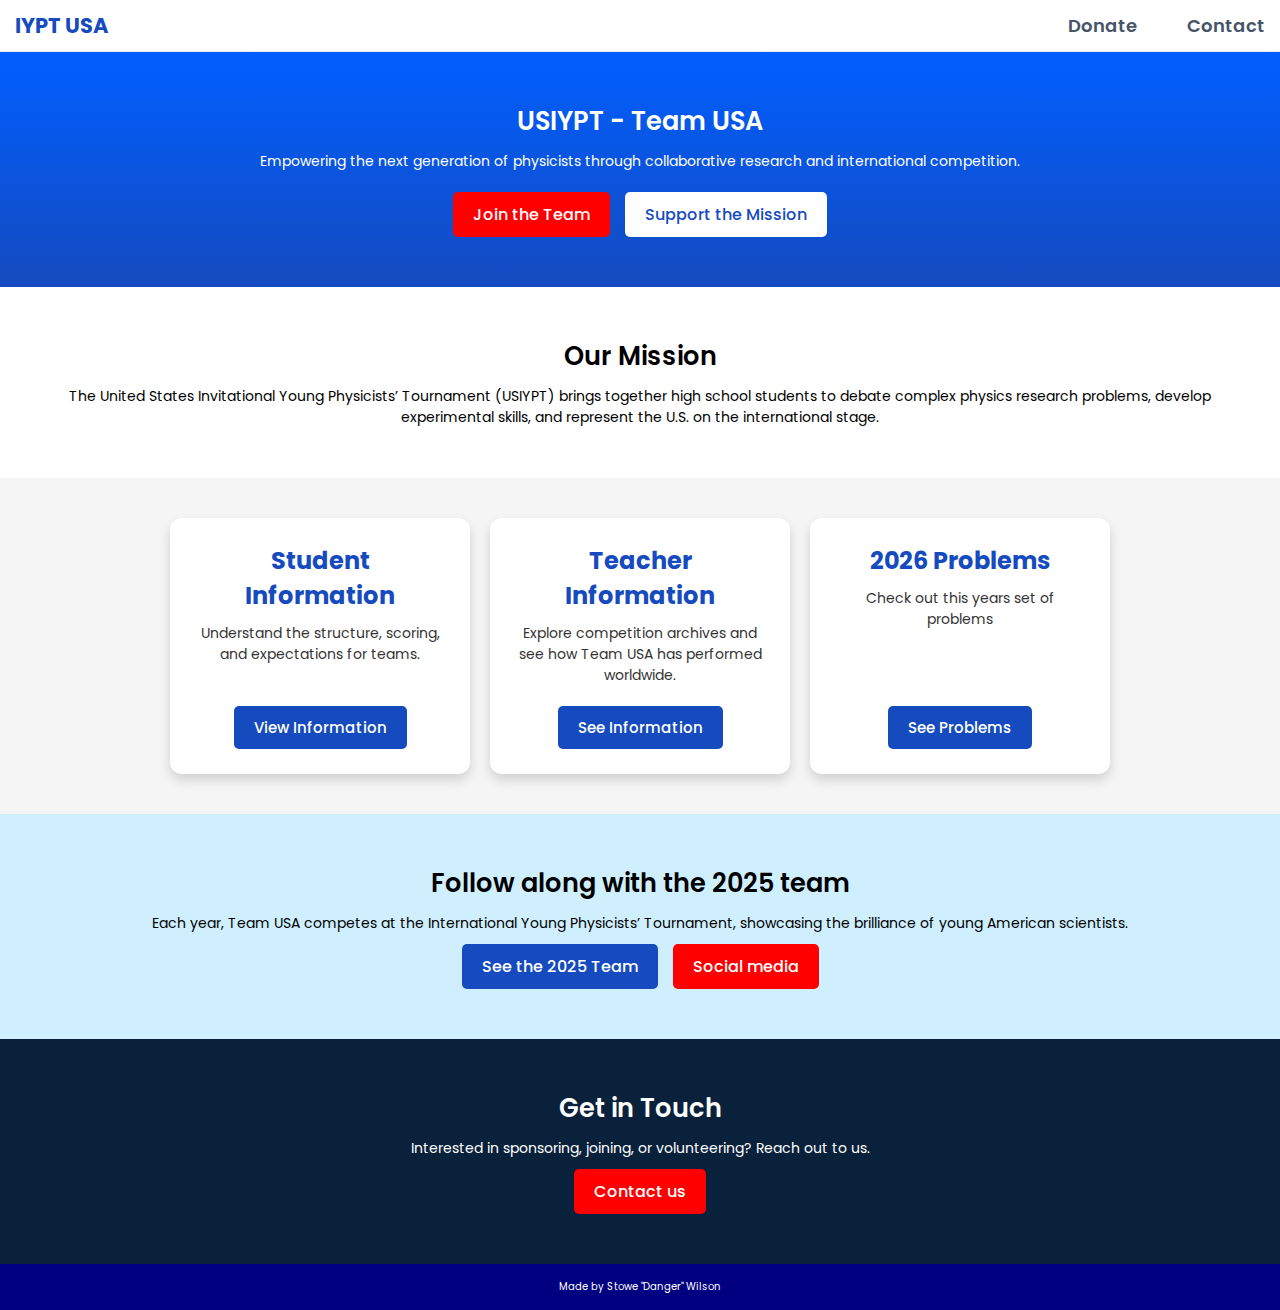
<file: index.html>
<!--
  MAIN HOMEPAGE FILE FOR IYPT USA WEBSITE
  This file controls WHAT appears on the page (the words, buttons, and sections).
  The colors and layout are controlled in styles.css.
  If you want to change the text people read, you will do it here.
-->
<html lang="en">
<head>
    <!-- The head section contains behind-the-scenes settings for the page -->
    <!-- Make sure the text on the page is displayed correctly in all languages -->
    <meta charset="UTF-8">
    <!-- Make the page resize nicely on phones, tablets, and computers -->
    <meta name="viewport" content="width=device-width, initial-scale=1.0">
    <!-- These lines help Google and social media know what this site is about -->
    <meta name="description" content="Learn how to join Team USA for the International Young Physicists’ Tournament. Explore student information, selection process, physics problems, and official updates.">
    <meta property="og:title" content="Team USA | IYPT" />
    <meta property="og:description" content="Join Team USA for the International Young Physicists’ Tournament." />
    <meta property="og:type" content="website" />
    <!-- Connect this page to the styles file (styles.css) which controls colors and layout -->
    <link rel="stylesheet" href="styles.css">
    <!-- Load the Poppins font from the internet so the text looks nice -->
    <link href="https://fonts.googleapis.com/css2?family=Poppins:wght@300;400;500;600;700&display=swap" rel="stylesheet">
    <!-- The title shown on the browser tab -->
    <title>IYPT | Homepage</title>
</head>
<body>
<!-- The header at the top of the page with the logo and navigation links -->
<header class="header">
        <nav class="navbar">
            <!-- Website logo that also acts as a link back to the contact page -->
            <a href="./contact.html" class="nav-logo">IYPT USA</a>
            <!-- Menu links in the top right (Donate, Contact) -->
            <ul class="nav-menu">
                <li class="nav-item">
                    <a href="https://www.zeffy.com/en-US/donation-form/help-get-team-usa-to-switzerland" target="_blank" class="nav-link">Donate</a>
                </li>
                <li class="nav-item">
                    <a href="./contact.html" class="nav-link">Contact</a>
                </li>
            </ul>
            <!-- This "hamburger" icon appears on smaller screens for the mobile menu -->
            <div class="hamburger">
                <span class="bar"></span>
                <span class="bar"></span>
                <span class="bar"></span>
            </div>
        </nav>
</header>
<!-- Everything below is the main content of the page -->
<main>
   <!-- Big blue banner at the top with main message and buttons -->
   <div class="banner">
    <h1>USIYPT - Team USA</h1>
    <p>Empowering the next generation of physicists through collaborative research and international competition.</p>
    <!-- Two main buttons: one for students to join, one for donations -->
    <div class="Banner-button-group">
    <a href="./student.html" class="join">Join the Team</a>
    <a href="https://www.zeffy.com/en-US/donation-form/help-get-team-usa-to-switzerland
" class="support">Support the Mission</a>
    </div>
   </div>

   <!-- Section explaining the mission of the tournament -->
   <div class="Mission-Statement">
    <h1>Our Mission</h1>
    <p> The United States Invitational Young Physicists’ Tournament (USIYPT) brings together high school students to debate complex physics research problems, develop experimental skills, and represent the U.S. on the international stage.</p>
   </div>

   <!-- Three white information boxes (students, teachers, and problems) -->
   <div class="containers">
    <div class="block-group">
    <!-- First box: information for students -->
    <div class="Block-1">
        <h1>Student Information</h1>
        <p>Understand the structure, scoring, and expectations for teams.</p>
        <a href="./student.html ">View Information</a>
    </div>
    <!-- Second box: information for teachers/mentors -->
    <div class="Block-2">
        <h1>Teacher Information</h1>
        <p>Explore competition archives and see how Team USA has performed worldwide.</p>
        <a href="./files/Guidelines for Mentors.pdf" target="_blank" >See Information</a>
    </div>
    <!-- Third box: link to the 2026 physics problems -->
    <div class="Block-3">
        <h1>2026 Problems</h1>
        <p>Check out this years set of problems</p>
        <a href="./files/Problems for IYPT 2026.pdf" target="_blank">See Problems</a>
    </div>
    </div>
   </div>

   <!-- Section inviting people to follow along with the 2025 team and see trip details -->
   <div class="Meet">
    <h1>Follow along with the 2025 team</h1>
    <P>Each year, Team USA competes at the International Young Physicists’ Tournament, showcasing the brilliance of young American scientists.</P>
    <!-- Two buttons: one opens a PDF about the Sweden trip, one opens Instagram -->
    <div class="meet-row">
    <a href="./files/Sweden Trip.pdf" target="_blank">See the 2025 Team</a>
    <a class="social-meet" href="https://www.instagram.com/iypt_usa/" target="_blank">Social media</a>
    </div>
   </div>

    <!-- Contact section at the bottom of the page -->
    <div class="Contact">
        <h1>Get in Touch</h1>
        <p>Interested in sponsoring, joining, or volunteering? Reach out to us.</p>
        <!-- Button that takes people to the contact page -->
        <a href="contact.html" class="Contact-button">Contact us</a>
    </div>
</main>
<!-- The small bar at the very bottom of the page -->
<footer> Made by Stowe "Danger" Wilson</footer>
  <!-- This connects to the JavaScript file (main.js), which makes the menu button work on mobile.
       If something breaks with the menu, the logic is probably in main.js. -->
  <script src="/main.js"></script>
</body>
</html>
</file>
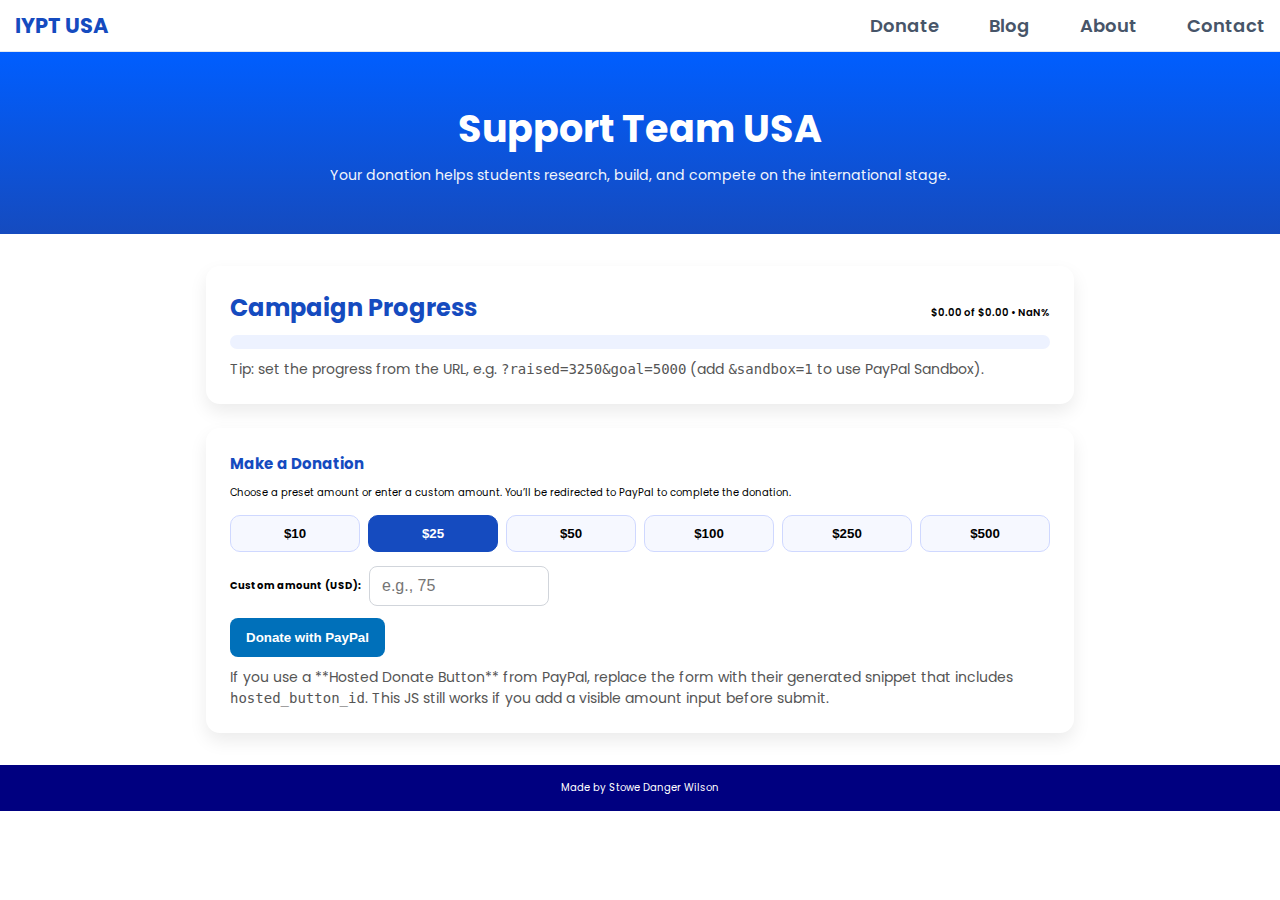
<file: donate.html>
<!DOCTYPE html>
<html lang="en">
<head>
  <meta charset="UTF-8" />
  <meta name="viewport" content="width=device-width, initial-scale=1.0"/>
  <title>Donate – IYPT USA</title>
  <link rel="stylesheet" href="donate.css"/>
  <link rel="stylesheet" href="styles.css"/>
  <link href="https://fonts.googleapis.com/css2?family=Poppins:wght@300;400;500;600;700&display=swap" rel="stylesheet">
  
</head>
<body>
  <header class="header">
        <nav class="navbar">
            <a href="#" class="nav-logo">IYPT USA</a>
            <ul class="nav-menu">
                <li class="nav-item">
                    <a href="./donate.html" class="nav-link">Donate</a>
                </li>
                <li class="nav-item">
                    <a href="#" class="nav-link">Blog</a>
                </li>
                <li class="nav-item">
                    <a href="#" class="nav-link">About</a>
                </li>
                <li class="nav-item">
                    <a href="#" class="nav-link">Contact</a>
                </li>
            </ul>
            <div class="hamburger">
                <span class="bar"></span>
                <span class="bar"></span>
                <span class="bar"></span>
            </div>
        </nav>
</header>

  <main>
    <section class="donation-hero">
      <h1>Support Team USA</h1>
      <p>Your donation helps students research, build, and compete on the international stage.</p>
    </section>

    <div class="donation-wrap">
      <!-- Progress / Goal -->
      <div class="goal-card">
        <div class="progress-top">
          <h2>Campaign Progress</h2>
          <div class="progress-stats"><span id="raisedText">$0</span> of <span id="goalText">$0</span> • <span id="percentText">0%</span></div>
        </div>
        <div class="progress-bar" aria-label="Donation progress">
          <div class="progress-fill" id="progressFill" style="width:0%"></div>
        </div>
        <p class="note">Tip: set the progress from the URL, e.g. <code>?raised=3250&amp;goal=5000</code> (add <code>&amp;sandbox=1</code> to use PayPal Sandbox).</p>
      </div>

      <!-- Donate Form (PayPal Payments Standard) -->
      <div class="donate-card">
        <h2 style="margin-bottom:10px;color:#154bbf;">Make a Donation</h2>
        <p style="margin-bottom:14px;">Choose a preset amount or enter a custom amount. You’ll be redirected to PayPal to complete the donation.</p>

        <!-- Quick amounts -->
        <div class="amount-grid" id="quickAmounts">
          <button type="button" class="amount-btn" data-amt="10">$10</button>
          <button type="button" class="amount-btn" data-amt="25">$25</button>
          <button type="button" class="amount-btn" data-amt="50">$50</button>
          <button type="button" class="amount-btn" data-amt="100">$100</button>
          <button type="button" class="amount-btn" data-amt="250">$250</button>
          <button type="button" class="amount-btn" data-amt="500">$500</button>
        </div>

        <!-- Custom amount -->
        <div class="amount-custom">
          <label for="customAmount"><strong>Custom amount (USD):</strong></label>
          <input id="customAmount" type="number" min="1" step="1" placeholder="e.g., 75" />
        </div>

        <!--
          PAYPAL DONATION FORM (Simple, no server needed)

          1) LIVE vs SANDBOX:
             - For *testing without real money*, add `&sandbox=1` to the page URL.
             - Example: donate.html?raised=1200&amp;goal=5000&amp;sandbox=1
             - The script in donate.js will switch the PayPal endpoint automatically.

          2) YOUR PAYPAL ACCOUNT:
             - Replace the PLACEHOLDER email below (the `business` field) with your real PayPal Business email.
             - Or, while testing, pass `&business=YOUR-SANDBOX-BUSINESS@EXAMPLE.COM` in the URL.

          3) RETURN PAGES:
             - Update the `return` and `cancel_return` URLs so donors land on the right pages after a payment or cancel.
        -->
        <form id="paypalForm" action="https://www.paypal.com/cgi-bin/webscr" method="post" target="_top">
          <!-- REQUIRED: tells PayPal this is a donation -->
          <input type="hidden" name="cmd" value="_donations">

          <!-- IMPORTANT: put YOUR PayPal Business email here (live or sandbox) -->
          <input type="hidden" name="business" value="YOUR-PAYPAL-MERCHANT-EMAIL@example.com">

          <!-- What shows up on PayPal's page -->
          <input type="hidden" name="item_name" value="Support Team USA - USIYPT">

          <!-- Currency for the donation -->
          <input type="hidden" name="currency_code" value="USD">

          <!-- Where PayPal sends the donor AFTER a successful payment -->
          <input type="hidden" name="return" value="https://yourdomain.com/donate-thank-you.html">

          <!-- Where PayPal sends the donor if they cancel on PayPal -->
          <input type="hidden" name="cancel_return" value="https://yourdomain.com/donate.html">

          <!-- The actual amount to charge; this is set by the buttons / custom input below in donate.js -->
          <input type="hidden" id="ppAmount" name="amount" value="25">

          <button class="paypal-btn" type="submit">Donate with PayPal</button>
        </form>

        <p class="note">If you use a **Hosted Donate Button** from PayPal, replace the form with their generated snippet that includes <code>hosted_button_id</code>. This JS still works if you add a visible amount input before submit.</p>
      </div>
    </div>
  </main>

  <footer>Made by Stowe Danger Wilson</footer>

  <script src="donate.js" defer></script>
</body>
</html>
</file>
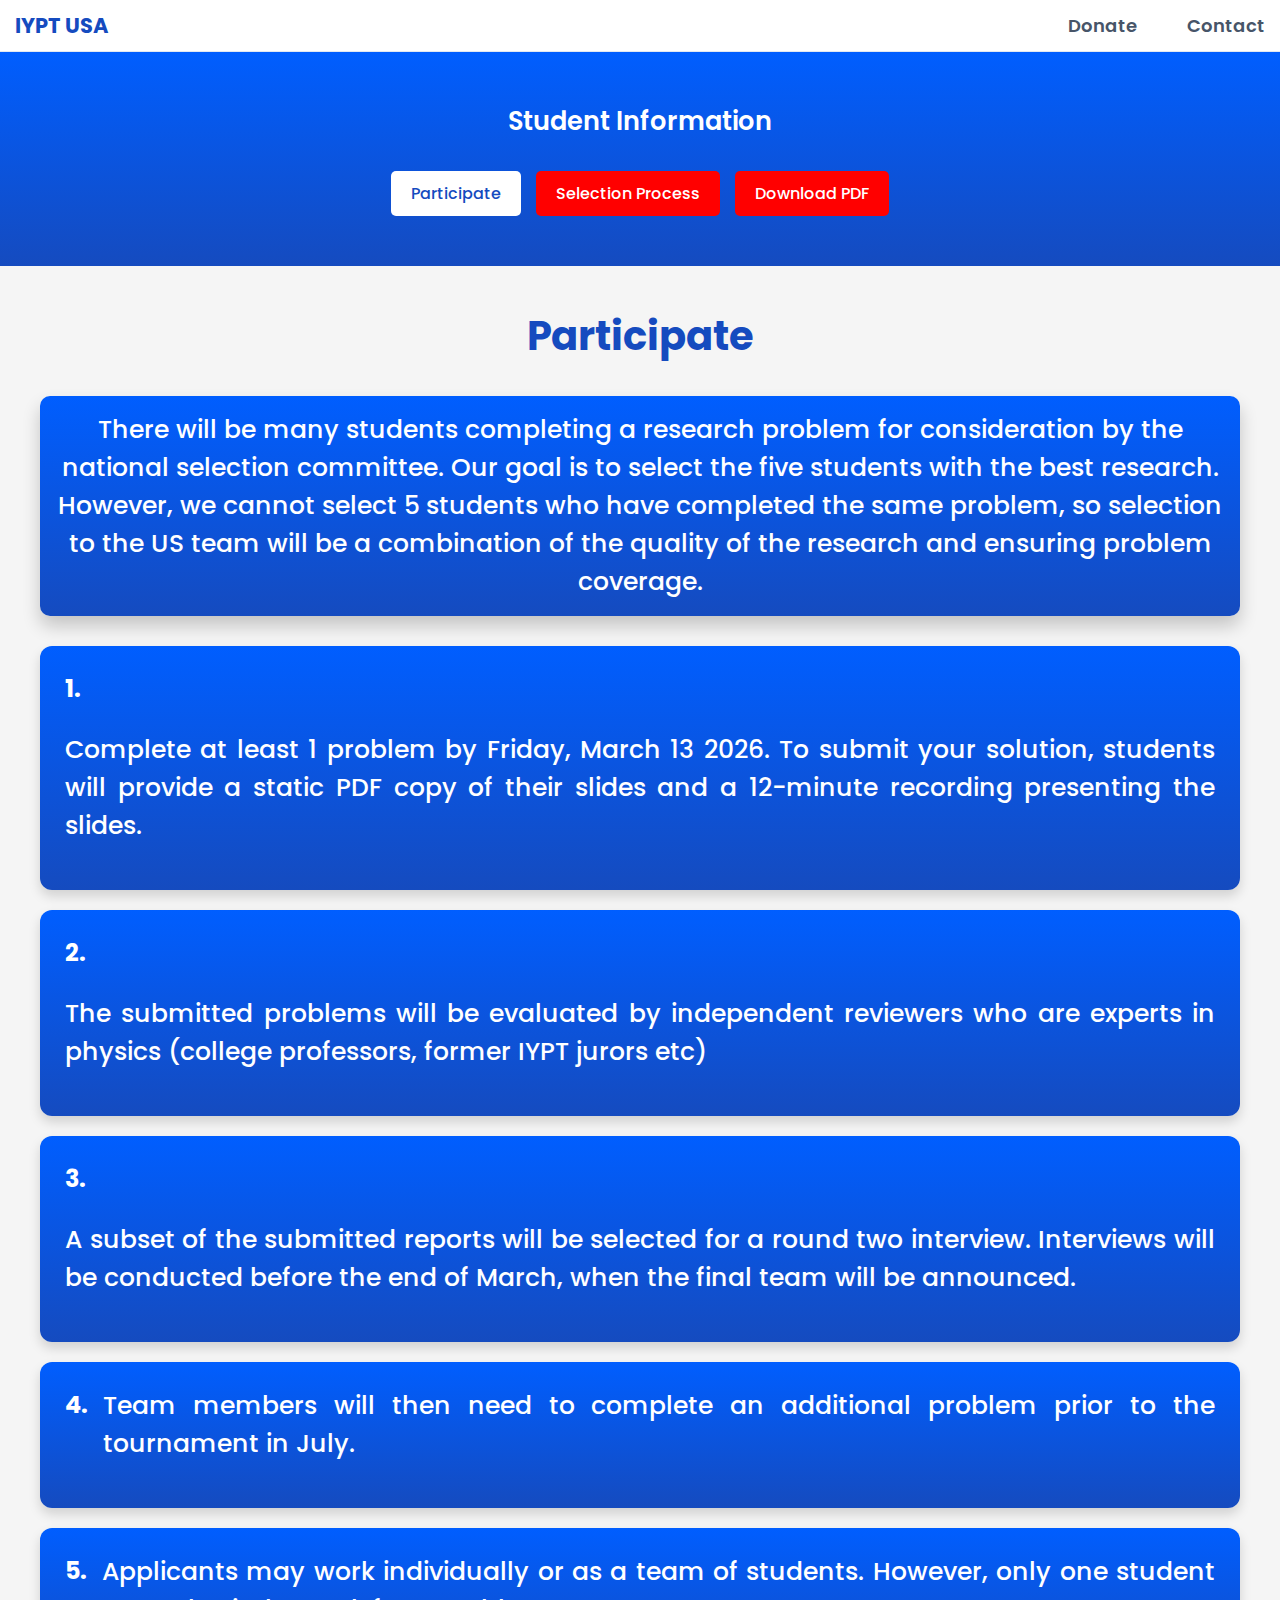
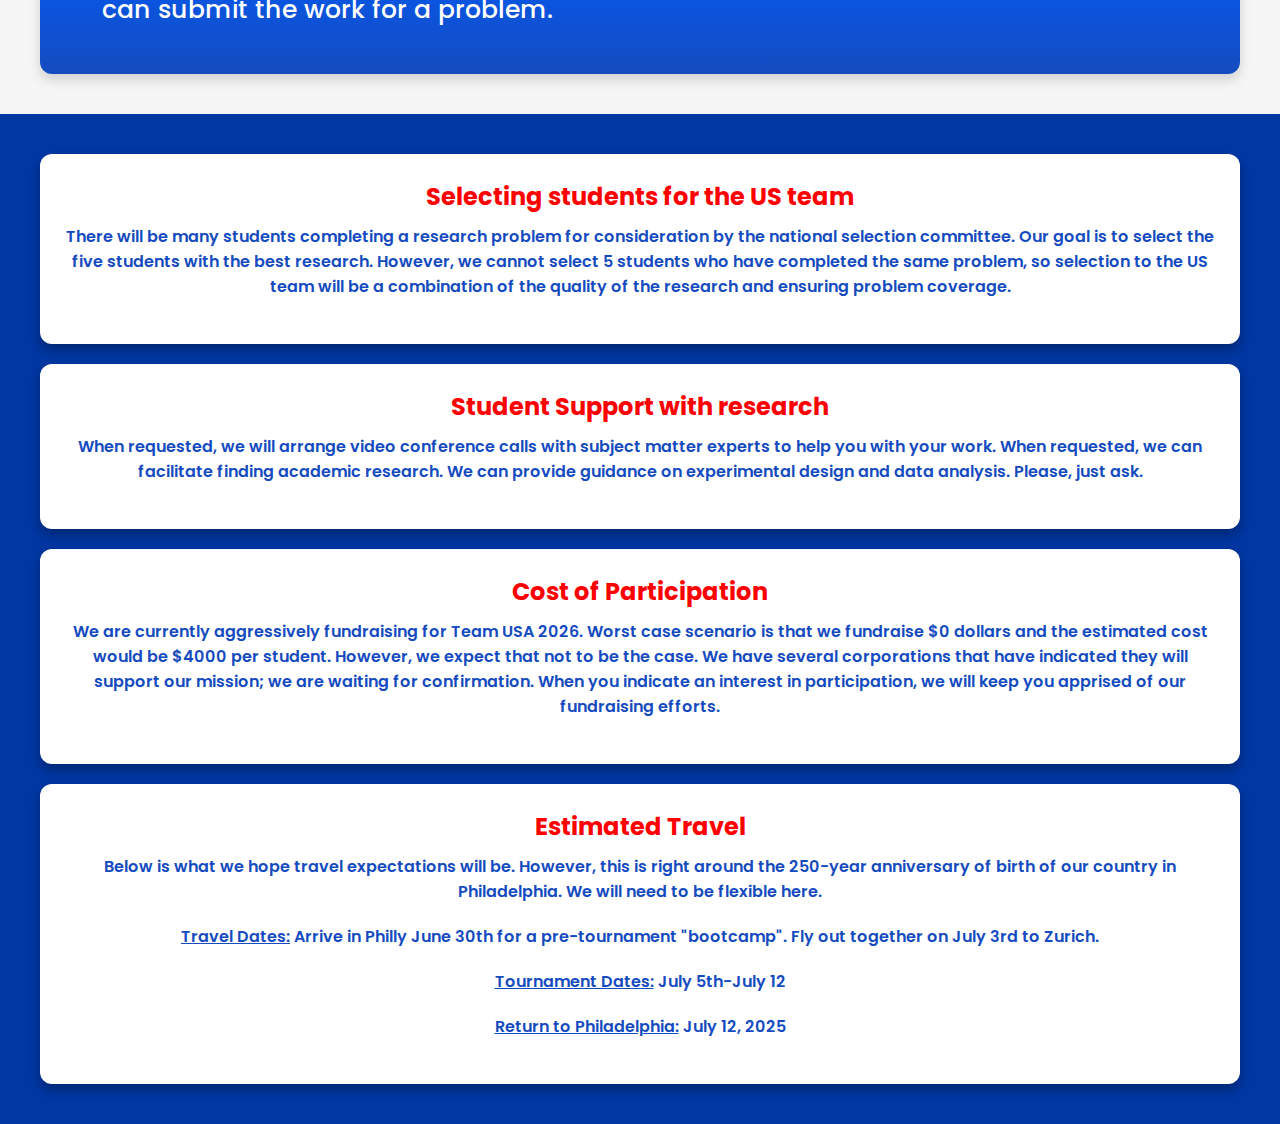
<file: student.html>
<!--
  STUDENT INFORMATION PAGE
  This page displays instructions, processes, and details for students
  participating in the IYPT USA selection process.
  Colors and layout come from styles.css and student.css.
-->
<html lang="en">
<head>
    <!-- Basic settings to make sure the page works on all devices -->
    <meta charset="UTF-8">
    <!-- Main website styles -->
    <link rel="stylesheet" href="styles.css">
     <!-- Styles specific to the student information page -->
    <link rel="stylesheet" href="student.css">
    <!-- Load the Poppins font for consistent text styling -->
    <link href="https://fonts.googleapis.com/css2?family=Poppins:wght@300;400;500;600;700&display=swap" rel="stylesheet">
    <!-- Title shown on the browser tab -->
    <title>IYPT | Student</title>
</head>
<body>
<!-- Top navigation bar (logo + donate + contact) -->
<header class="header">
        <nav class="navbar">
            <!-- Logo that takes users back to the homepage -->
            <a href="./index.html" class="nav-logo">IYPT USA</a>
            <!-- Navigation menu items -->
            <ul class="nav-menu">
                <li class="nav-item">
                    <!-- External donation link (opens in new tab) -->
                    <a href="https://www.zeffy.com/en-US/donation-form/help-get-team-usa-to-switzerland" class="nav-link" target="_blank" >Donate</a>
                </li>
                <li class="nav-item">
                    <a href="./contact.html" class="nav-link">Contact</a>
                </li>
            </ul>
            <!-- Hamburger menu icon for phones/tablets -->
            <div class="hamburger">
                <span class="bar"></span>
                <span class="bar"></span>
                <span class="bar"></span>
            </div>
        </nav>
</header>
<!-- Main content of the student information page -->
<main>
   <!-- Blue banner with page title and three main action buttons -->
   <div class="banner">
    <h1>Student Information</h1>
    <div class="Banner-button-group">
    <a class="Part" href="#Participate" >Participate</a>
    <a class="Pro" href="#Process" >Selection Process</a>
    <a class="Pro" href="./files/Timelines and Expectations.pdf" >Download PDF</a>
    </div>
   </div>

   <!-- Section containing the large white "Participate" blocks -->
 <div class="containers">
        <!-- Step-by-step breakdown of how to participate -->
    <div class="block-group" id="Participate">
        <h2>Participate</h2>
        <a>There will be many students completing a research problem for consideration by the national selection committee.  
                Our goal is to select the five students with the best research.  However, we cannot select 5 students who have completed the same problem,
                so selection to the US team will be a combination of the quality of the research and ensuring problem coverage.</a>
        <!-- Step 1 (this block explains requirement #1) -->
    <div class="Block-1">
        <h1>1.</h1>
        <p> Complete at least 1 problem by Friday, March 13 2026. 
             To submit your solution, students will provide a static 
             PDF copy of their slides and a 12-minute recording presenting the slides.</p>
    </div>
        <!-- Step 2 (this block explains requirement #2) -->
    <div class="Block-2">
        <h1>2.</h1>
        <p>The submitted problems will be evaluated by independent reviewers who are 
            experts in physics (college professors, former IYPT jurors etc) </p>
    </div>
        <!-- Step 3 (this block explains requirement #3) -->
    <div class="Block-3">
        <h1>3.</h1>
        <p>A subset of the submitted reports will be selected for a round two interview. 
            Interviews will be conducted before the end of March, when the final team will be announced.</p>
    </div>
        <!-- Step 4 (this block explains requirement #4) -->
    <div class="Block-4">
        <h1>4.</h1>
        <p>Team members will then need to complete an additional problem prior to the tournament in July.</p>
    </div>
        <!-- Step 5 (this block explains requirement #5) -->
    <div class="Block-5">
        <h1>5.</h1>
        <p>Applicants may work individually or as a team of students.  However, only one student can submit the work for a problem.</p>
    </div>
    </div>
   </div>
   
<!-- Section explaining selection process, support, cost, and travel -->
<div class="Selection-Containers">
        <!-- Four smaller white blocks explaining details of the selection process -->
    <div class="s-block-group" id="Process">
            <!-- Topic block explaining: Selecting students for the US team -->
        <div class="s-Block-1">
            <h1>Selecting students for the US team</h1>
            <p>There will be many students completing a research problem for consideration by the national selection committee.  
                Our goal is to select the five students with the best research.  However, we cannot select 5 students who have completed the same problem,
                so selection to the US team will be a combination of the quality of the research and ensuring problem coverage. </p>
        </div>
            <!-- Topic block explaining: Student Support with research -->
        <div class="s-Block-2">
            <h1>Student Support with research</h1>
            <p>When requested, we will arrange video conference calls with subject matter experts to help you with your work. 
                 When requested, we can facilitate finding academic research.  We can provide guidance on experimental design and data analysis. 
                  Please, just ask.</p>
        </div>
            <!-- Topic block explaining: Cost of Participation -->
        <div class="s-Block-3">
            <h1>Cost of Participation</h1>
            <p>We are currently aggressively fundraising for Team USA 2026.  Worst case scenario is that we fundraise $0 dollars and the estimated cost would be $4000 per student.  However, we expect that not to be the case.  We have several corporations that have indicated they will support our mission; we are waiting for confirmation. 
                 When you indicate an interest in participation, we will keep you apprised of our fundraising efforts.</p>
        </div>
            <!-- Topic block explaining: Estimated Travel -->
        <div class="s-Block-4">
            <h1>Estimated Travel</h1>
            <p>Below is what we hope travel expectations will be.  However, this is right around the 250-year anniversary of birth of our country in Philadelphia.  We will need to be flexible here.</p>
            <li><u>Travel Dates:</u> Arrive in Philly June 30th for a pre-tournament "bootcamp".  Fly out together on July 3rd to Zurich.</li>
            <li><u>Tournament Dates:</u> July 5th-July 12</li>
            <li><u>Return to Philadelphia:</u> July 12, 2025</li>
        </div>
    
    </div>
</div>
   </file>
</file>
<file: styles.css>
/* 
  STYLES FOR IYPT USA WEBSITE
  This file controls HOW the site looks: colors, spacing, and layout.
  If you want to change how big things are, what color they are,
  or how they are arranged, you will usually do it here.
*/
/* Overall page setup: use a nice font and stack content vertically */
body {
  font-family: 'Poppins', sans-serif;
  margin: 0;
  padding: 0;
  display: flex;
  flex-direction: column;
}

/* Main content area below the top navigation bar */
main {
  display: flex;
  flex-direction: column;
  margin: 0;
  padding: 0;
  
}

/* Reset margins and padding so the page looks consistent in all browsers */
* {
    margin: 0;
    padding: 0;
    box-sizing: border-box;
}

/* Base settings for the entire page (font and sizing) */
html {
    font-size: 62.5%;
    font-family: 'Roboto', sans-serif;
    margin: 0;
    padding: 0;
}

/* List and link defaults: remove bullets and underlines from links */
li {
    list-style: none;
}

a {
    text-decoration: none;
}

/* Thin line under the top header bar */
.header{
    border-bottom: 1px solid #E2E8F0;
}

/* Top navigation bar: logo on left, links on right */
.navbar {
    display: flex;
    justify-content: space-between;
    align-items: center;
    padding: 1rem 1.5rem;
}

/* "Hamburger" menu icon for phones and tablets (three stacked lines) */
.hamburger {
    display: none;
}

.bar {
    display: block;
    width: 25px;
    height: 3px;
    margin: 5px auto;
    -webkit-transition: all 0.3s ease-in-out;
    transition: all 0.3s ease-in-out;
    background-color: #101010;
}

/* Styles for the navigation menu links and logo at the top */
.nav-menu {
    display: flex;
    justify-content: space-between;
    align-items: center;
}

.nav-item {
    margin-left: 5rem;
}

.nav-link{
    font-size: 1.8rem;
    font-weight:600;
    color: #475569;
}

.nav-link:hover{
    color: #154bbf;
    transition: color 0.3s ease;

}

.nav-logo {
    font-size: 2.1rem;
    font-weight: 700;
    color: #154bbf;
}

/* Big blue banner at the top with the main title, message, and buttons */
.banner{
    display: flex;
    flex-direction: column;
    align-items: center;
    justify-content: center;
    text-align: center;
    background: #154bbf;
    background: linear-gradient(0deg,rgba(21, 75, 191, 1) 0%, rgba(0, 94, 255, 1) 100%);
    padding: 50px;
}
 
/* Text styles inside the banner (large title and smaller description) */
.banner h1{
    font-size: clamp(24px, 2vw, 48px);
    font-weight: 600;
    color: white;
    margin-bottom: 10px;
}

.banner p{
    font-size: clamp(14px, 1vw, 20px);
    color: white;
}

/* Group the two main buttons in the banner side-by-side */
.Banner-button-group{
  display: flex;
  gap: 15px;
  margin-top: 20px;
  flex-wrap: wrap;
  justify-content: center;
}

/* Styles for the red "Join the Team" button and white "Support the Mission" button */
.join{
  padding: 10px 20px;
  border-radius: 5px;
  background-color: red;
  color: white;
  font-weight: 500;
  font-size: 16px;
  border: none;
  cursor: pointer;
  transition: background-color 0.3s ease;
}

.join:hover{
    background-color: rgb(176, 0, 0);
    transition: all .8 ease-in;     
     
}

.support{
  padding: 10px 20px;
  border-radius: 5px;
  background-color: white;
  color: #154bbf;
  font-weight: 500;
  font-size: 16px;
  border: none;
  transition: background-color 0.3s ease, color 0.3s ease;
}

.support:hover {
  background-color: #e0e6ff;
  color: #002f9e;
}

/* Section that explains the mission of the tournament */
.Mission-Statement{
    display: flex;
    flex-direction: column;
    align-items: center;
    justify-content: center;
    text-align: center;
    background: #ffffff;
    color: #101010;
    padding: 50px;
}

.Mission-Statement h1{
    font-size: clamp(24px, 2vw, 35px);
    font-weight: 600;
    color: black;
    margin-bottom: 10px;
}

.Mission-Statement p{
    font-size: clamp(14px, 1vw, 15px);
    color: black;
}

/* Background area behind the three white information boxes */
.containers{
  display: flex;
  justify-content: center;
  align-items: center;
  background-color: whitesmoke;
  padding: 40px;
}

/* Row of three white boxes. On big screens they sit side by side; on small screens they stack. */
.block-group{
  display: flex;
  flex-direction: row;
  gap: 20px;
  flex-wrap: wrap;
  justify-content: center;
  align-items: stretch;
}

/* Each individual white box (card) for students, teachers, and 2026 problems */
.Block-1,
.Block-2,
.Block-3 {
  background-color: white;
  padding: 25px;
  border-radius: 12px;
  box-shadow: 0 6px 12px rgba(0, 0, 0, 0.15);
  width: 300px;
  text-align: center;
  display: flex;
  flex-direction: column;
  transition: transform 0.3s ease, box-shadow 0.3s ease;
}

/* When the mouse goes over a card, make it lift slightly with a shadow */
.Block-1:hover,
.Block-2:hover,
.Block-3:hover {
  transform: translateY(-5px);
  box-shadow: 0 10px 18px rgba(0, 0, 0, 0.2);
}

/* Text inside each card: blue titles and dark descriptions */
.block-group h1 {
  font-size: clamp(18px, 2vw, 24px);
  color: #154bbf;
  margin-bottom: 10px;
}

.block-group p {
  font-size: clamp(14px, 1vw, 16px);
  color: #333;
  margin-bottom: 20px;
}

/* Blue button at the bottom of each card. 
   "margin-top: auto" pushes the button to the bottom so all buttons line up. */
.block-group a {
  padding: 10px 20px;
  border-radius: 5px;
  background-color: #154bbf;
  color: white;
  font-weight: 500;
  font-size: 15px;
  border: none;
  cursor: pointer;
  transition: background-color 0.3s ease;
  margin-top: auto;
  align-self: center;
}

.block-group a:hover {
  background-color: #0037a3;
}

/* Section with light blue background inviting people to follow the 2025 team */
.Meet{
    display: flex;
    flex-direction: column;
    align-items: center;
    justify-content: center;
    text-align: center;
    background: #cfefff;
    color: #101010;
    padding: 50px;
}

.Meet h1{
    font-size: clamp(24px, 2vw, 35px);
    font-weight: 600;
    color: black;
    margin-bottom: 10px;
}

.Meet p{
    font-size: clamp(14px, 1vw, 15px);
    color: black;
    margin-bottom: 10px;
}
/* Two buttons in the Meet section: one for the PDF, one for Instagram */
.meet-row{
    display: flex;
    flex-direction: row;
    gap: 15px;
}
.meet-row a{
    background-color: #154bbf;
    padding: 10px 20px;
    border-radius: 5px;
    color: white;
    font-weight: 500;
    font-size: 16px;
    border: none;
    cursor: pointer;
    transition: background-color 0.3s ease;
    
}

/* Special style: make the Social Media button red while the other stays blue */
.meet-row a.social-meet{
    background-color: red;
}


.meet-row a:hover{
    transform: translateY(-5px);
    box-shadow: 0 10px 18px rgba(0, 0, 0, 0.2);
    transition: transform 0.3s ease-in-out, box-shadow 0.3s ease-in-out;
}

/* Dark blue section at the bottom where people can click to contact you */
.Contact{
    background-color: rgb(10, 33, 60);
    display: flex;
    flex-direction: column;
    align-items: center;
    justify-content: center;
    text-align: center;
    color: #101010;
    padding: 50px;
    margin-bottom: 0;
}

.Contact h1{
    font-size: clamp(24px, 2vw, 35px);
    font-weight: 600;
    color: rgb(255, 255, 255);
    margin-bottom: 10px;
}

.Contact p{
    font-size: clamp(14px, 1vw, 15px);
    color: white;
    margin-bottom: 10px;
}

/* Red "Contact us" button */
.Contact-button{
   background-color: red;
    padding: 10px 20px;
    border-radius: 5px;
    color: white;
    font-weight: 500;
    font-size: 16px;
    border: none;
    cursor: pointer;
    transition: background-color 0.3s ease;
}

/* Small footer bar at the very bottom of the page with your name */
footer{
  background-color: navy;
  color: white;
  text-align: center;
  padding: 15px 0;
  margin-top: auto;

}

@media only screen and (max-width: 768px) {
    /* 
      MOBILE STYLES
      Everything inside this section changes the layout on smaller screens (phones/tablets).
      If the site looks strange on a phone, check this section.
    */
    /* Turn the top navigation into a dropdown-style menu on small screens */
    .nav-menu {
        position: fixed;
        left: -100%;
        top: 5rem;
        flex-direction: column;
        background-color: #fff;
        width: 100%;
        border-radius: 10px;
        text-align: center;
        transition: 0.3s;
        box-shadow:
            0 10px 27px rgba(0, 0, 0, 0.05);
    }

    .nav-menu.active {
        left: 0;
    }

    .nav-item {
        margin: 2.5rem 0;
    }

    /* Show the hamburger menu icon on small screens */
    .hamburger {
        display: block;
        cursor: pointer;
    }

    .hamburger.active .bar:nth-child(2) {
        opacity: 0;
    }

    .hamburger.active .bar:nth-child(1) {
        -webkit-transform: translateY(8px) rotate(45deg);
        transform: translateY(8px) rotate(45deg);
    }

    .hamburger.active .bar:nth-child(3) {
        -webkit-transform: translateY(-8px) rotate(-45deg);
        transform: translateY(-8px) rotate(-45deg);
    }

    /* Stack the three cards on top of each other on small screens, instead of side-by-side */
    .block-group {
    flex-direction: column;
    align-items: center;
   }

    /* On small screens, make each card take up most of the screen width */
  .Block-1,
  .Block-2,
  .Block-3,
  .Block-4,
  .Block-5 {
    width: 90%;
    max-width: 350px;
  }
}
</file>
<file: donate.css>
body {
  font-family: 'Poppins', sans-serif;
  margin: 0;
  padding: 0;
  display: flex;
  flex-direction: column;
}

main {
  display: flex;
  flex-direction: column;
  margin: 0;
  padding: 0;
  
}

* {
    margin: 0;
    padding: 0;
    box-sizing: border-box;
}

html {
    font-size: 62.5%;
    font-family: 'Roboto', sans-serif;
    margin: 0;
    padding: 0;
}

li {
    list-style: none;
}

a {
    text-decoration: none;
}
    
    .donation-hero {
      background: linear-gradient(0deg, rgba(21,75,191,1) 0%, rgba(0,94,255,1) 100%);
      color: #fff;
      text-align: center;
      padding: 48px 20px;
    }
    .donation-hero h1 { font-size: clamp(26px, 3vw, 38px); margin-bottom: 8px; }
    .donation-hero p { font-size: clamp(14px, 1.1vw, 18px); opacity: 0.95; }

    .donation-wrap {
      max-width: 900px;
      margin: 32px auto;
      padding: 0 16px;
    }

    .goal-card {
      background: #fff;
      box-shadow: 0 8px 18px rgba(0,0,0,.08);
      border-radius: 14px;
      padding: 24px;
      margin-bottom: 24px;
    }

    .progress-top {
      display: flex; 
      justify-content: space-between; 
      align-items: baseline; 
      gap: 12px; 
      margin-bottom: 10px;
      flex-wrap: wrap;
    }
    .progress-top h2 {
      font-size: clamp(18px, 2vw, 24px);
      color: #154bbf;
      margin: 0;
    }
    .progress-stats {
      font-weight: 600;
    }

    .progress-bar {
      width: 100%;
      height: 14px;
      background: #edf2ff;
      border-radius: 999px;
      overflow: hidden;
    }
    .progress-fill {
      height: 100%;
      width: 0%;
      background: #154bbf;
      transition: width .5s ease;
    }

    .donate-card {
      background: #fff;
      box-shadow: 0 8px 18px rgba(0,0,0,.08);
      border-radius: 14px;
      padding: 24px;
    }

    .amount-grid {
      display: grid;
      grid-template-columns: repeat(6, minmax(90px, 1fr));
      gap: 8px;
      margin-bottom: 14px;
    }
    @media (max-width: 720px) {
      .amount-grid { grid-template-columns: repeat(3, 1fr); }
    }
    .amount-btn {
      border: 1px solid #cfd8ff;
      background: #f6f8ff;
      border-radius: 10px;
      padding: 10px 0;
      cursor: pointer;
      font-weight: 600;
    }
    .amount-btn.active { background: #154bbf; color: #fff; border-color: #154bbf; }

    .amount-custom {
      display: flex; gap: 8px; align-items: center; margin-bottom: 12px;
    }
    .amount-custom input[type="number"] {
      width: 180px; max-width: 100%;
      padding: 10px 12px; border-radius: 8px; border: 1px solid #d1d5db;
      font-size: 16px;
    }

    .paypal-btn {
      padding: 12px 16px;
      border: none;
      border-radius: 8px;
      background: #0070ba;
      color: white;
      font-weight: 600;
      cursor: pointer;
    }
    .paypal-btn:hover { filter: brightness(0.95); }

    .note { color:#555; font-size: 14px; margin-top: 10px; }
</file>
<file: student.css>
/*
  STUDENT PAGE STYLES
  This file controls the look of the student problems selection page.
  Buttons, blocks, spacing, and colors are defined here.
*/
html{
    scroll-behavior: smooth;
}


/* White button used for "Participant" options */
.Part{
  padding: 10px 20px;
  border-radius: 5px;
  background-color: white;
  color: #154bbf;
  font-weight: 500;
  font-size: 16px;
  border: none;
  transition: background-color 0.3s ease, color 0.3s ease;
}

/* Red button used for "Problems" or important actions */
.Pro{
  padding: 10px 20px;
  border-radius: 5px;
  background-color: red;
  color: white;
  font-weight: 500;
  font-size: 16px;
  border: none;
  cursor: pointer;
  transition: background-color 0.3s ease;
}

/* Grey background section that holds the big blue blocks */
.containers{
  display: flex;
  justify-content: center;
  align-items: center;
  background-color: whitesmoke;
  padding: 40px;
}


/* Stack all big blue blocks vertically with spacing */
.block-group{
  display: flex;
  flex-direction: column;
  gap: 20px;
  align-items: center;
  flex-wrap: wrap;
  justify-content: center;
}

/* Main large blue gradient blocks containing text and problem summaries */
.Block-1,
.Block-2,
.Block-3,
.Block-4,
.Block-5 {
  display: flex;
  gap: 15px;
  background: #154bbf;
  background: linear-gradient(0deg,rgba(21, 75, 191, 1) 0%, rgba(0, 94, 255, 1) 100%);
  padding: 25px;
  border-radius: 12px;
  box-shadow: 0 6px 12px rgba(0, 0, 0, 0.15);
  width: 100%;
  text-align:left;
  font-size: 25px;
  font-weight: 500;
   text-align: justify;
  transition: transform 0.3s ease, box-shadow 0.3s ease;
}

/* Lift animation when hovering over a block */
/* Hover effect for a “lift” animation */
.Block-1:hover,
.Block-2:hover,
.Block-3:hover,
 .Block-4:hover,
 .Block-5:hover{
  transform: translateY(-5px);
  box-shadow: 0 10px 18px rgba(0, 0, 0, 0.2);
}

/* Headings for the blue blocks */
/* Headings and text */
.block-group h1 {
  color: white;
  margin-bottom: 10px;
}
.block-group h2 {
  text-align: center;
  font-size: 40px;
  color:  #154bbf;
  margin-bottom: 10px;
}

/* Big link button inside blocks */
.block-group a {
  text-align: center;
  font-size: 25px;
  color: white;
  background: #154bbf;
  background: linear-gradient(0deg,rgba(21, 75, 191, 1) 0%, rgba(0, 94, 255, 1) 100%);
  margin-bottom: 10px;
  padding: 15px;
  border-radius: 10px;
  box-shadow: 0 10px 18px rgba(0, 0, 0, 0.2);
}

/* White text inside blue blocks */
.block-group p {
  font-size: 25px;
  color: white;
  margin-bottom: 20px;

}

.block-group button:hover {
  background-color: #0037a3;
}

/* Dark blue section for selecting specific problem categories */
.Selection-Containers{
  display: flex;
  justify-content: center;
  align-items: center;
  background-color:#0037a3;
  padding: 40px;
}

/* Group of smaller white blocks */
.s-block-group{
  display: flex;
  flex-direction: column;
  gap: 20px;
  flex-wrap: wrap;
  justify-content: center;
}

/* Individual small white blocks inside selection area */
.s-Block-1,
.s-Block-2,
.s-Block-3,
.s-Block-4{
 
  background-color: white;
  padding: 25px;
  border-radius: 12px;
  box-shadow: 0 6px 12px rgba(0, 0, 0, 0.3);
  width: 100%;
  text-align: center;
  font-size: 7vw;
  font-weight: 600;
  transition: transform 0.3s ease, box-shadow 0.3s ease;
}

/* Text inside the small white selection blocks */
.s-block-group h1 {
  
  font-size: clamp(18px, 2vw, 24px);
  color: red;
  margin-bottom: 10px;
}
.s-block-group h2 {
  text-align: center;
  font-size: 40px;
  color: #154bbf;
  margin-bottom: 10px;
}

.s-block-group p {
  font-size: 16px;
  color: #154bbf;
  margin-bottom: 20px;
}

.s-block-group li{
   font-size: 16px;
   color: #154bbf;
   margin-bottom: 20px;
}
</file>
